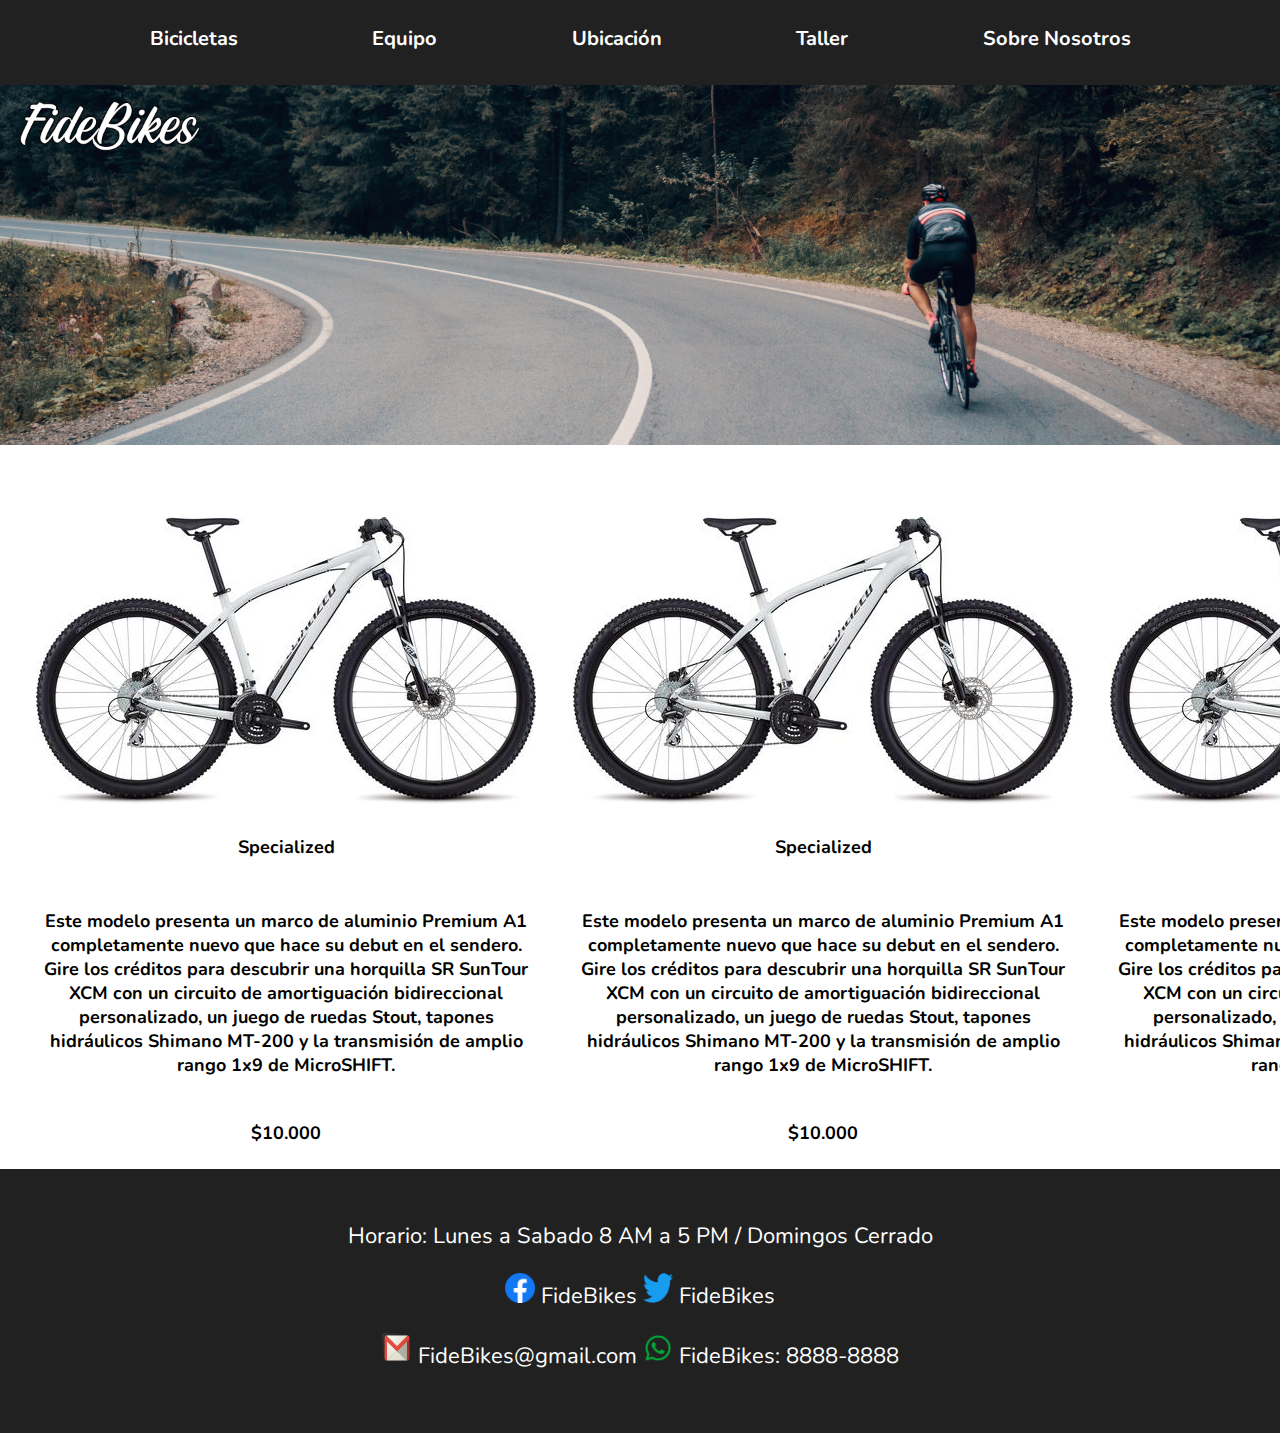
<file: productos.html>
<!DOCTYPE html>
<html lang="es">

<head>
    <meta charset="UTF-8">
    <meta http-equiv="X-UA-Compatible" content="IE=edge">
    <meta name="viewport" content="width=device-width, initial-scale=1.0">
    <link rel="preconnect" href="https://fonts.googleapis.com">
    <link rel="preconnect" href="https://fonts.gstatic.com" crossorigin>
    <link href="https://fonts.googleapis.com/css2?family=Nunito:wght@400;700&display=swap" rel="stylesheet">
    <link rel="stylesheet" href="style.css">
    <title>Bicicletas</title>
</head>

<body>
    <header>

        <div class="nav_bg">
            <nav class="nav_principal contenedor">
                <a href="productos.html">Bicicletas</a>
                <a href="">Equipo</a>
                <a href="ubicacion.html">Ubicación</a>
                <a href="taller.html">Taller</a>
                <a href="sobreNosotros.html">Sobre Nosotros</a>
            </nav>
        </div>
    </header>

    <img src="img/banner.jpg" class="banner-img" alt="">

    <table class="tablaEstilo">
        <tr style="text-align:center">
            <th>
                <div class="productos "> <img src="img/bicicletas/bici1.jpg" alt="Bici"></div>
            </th>
            <th>
                <div class="productos"> <img src="img/bicicletas/bici1.jpg" alt="Bici"></div>
            </th>
            <th>
                <div class="productos"> <img src="img/bicicletas/bici1.jpg" alt="Bici"></div>
            </th>
        </tr>

        <tr style="text-align:center">
            <th>
                <div>
                    <h4>Specialized</h4>
                </div>
            </th>
            <th>
                <div>
                    <h4>Specialized</h4>
                </div>
            </th>
            <th>
                <div>
                    <h4>Specialized</h4>
                </div>
            </th>
        </tr>

        <tr style="text-align:center">
            <td>
                <div>
                    <p>Este modelo presenta un marco de aluminio Premium A1 completamente nuevo que hace su debut en
                        el sendero.
                        Gire los créditos para descubrir una horquilla SR SunTour XCM con un circuito de
                        amortiguación
                        bidireccional personalizado, un juego de ruedas Stout, tapones hidráulicos Shimano MT-200 y
                        la
                        transmisión de amplio rango 1x9 de MicroSHIFT.</p>
                </div>
            </td>
            <td>
                <div>
                    <p>Este modelo presenta un marco de aluminio Premium A1 completamente nuevo que hace su debut en
                        el sendero.
                        Gire los créditos para descubrir una horquilla SR SunTour XCM con un circuito de
                        amortiguación
                        bidireccional personalizado, un juego de ruedas Stout, tapones hidráulicos Shimano MT-200 y
                        la
                        transmisión de amplio rango 1x9 de MicroSHIFT.</p>
                </div>
            </td>
            <td>
                <div>
                    <p>Este modelo presenta un marco de aluminio Premium A1 completamente nuevo que hace su debut en
                        el sendero.
                        Gire los créditos para descubrir una horquilla SR SunTour XCM con un circuito de
                        amortiguación
                        bidireccional personalizado, un juego de ruedas Stout, tapones hidráulicos Shimano MT-200 y
                        la
                        transmisión de amplio rango 1x9 de MicroSHIFT.</p>
                </div>
            </td>
        <tr style="text-align:center">
            <td>
                <P>$10.000</P>
            </td>
            <td>
                <P>$10.000</P>
            </td>
            <td>
                <P>$10.000</P>
            </td>
        </tr>
        </tr>
    </table>
</body>

<footer>
    <div class="footer-bottom">
        <p>Horario: Lunes a Sabado 8 AM a 5 PM / Domingos Cerrado</p>
        <p> <img src="img/redes/fb.png" alt="Auntoventas"> FideBikes <img src="img/redes/tw.png" alt=""> FideBikes</p>
        <p> <img src="img/redes/mail.png" alt="Auntoventas"> FideBikes@gmail.com <img src="img/redes/wp.png" alt="">
            FideBikes: 8888-8888 <br> </p>
    </div>
</footer>

</html>
</file>
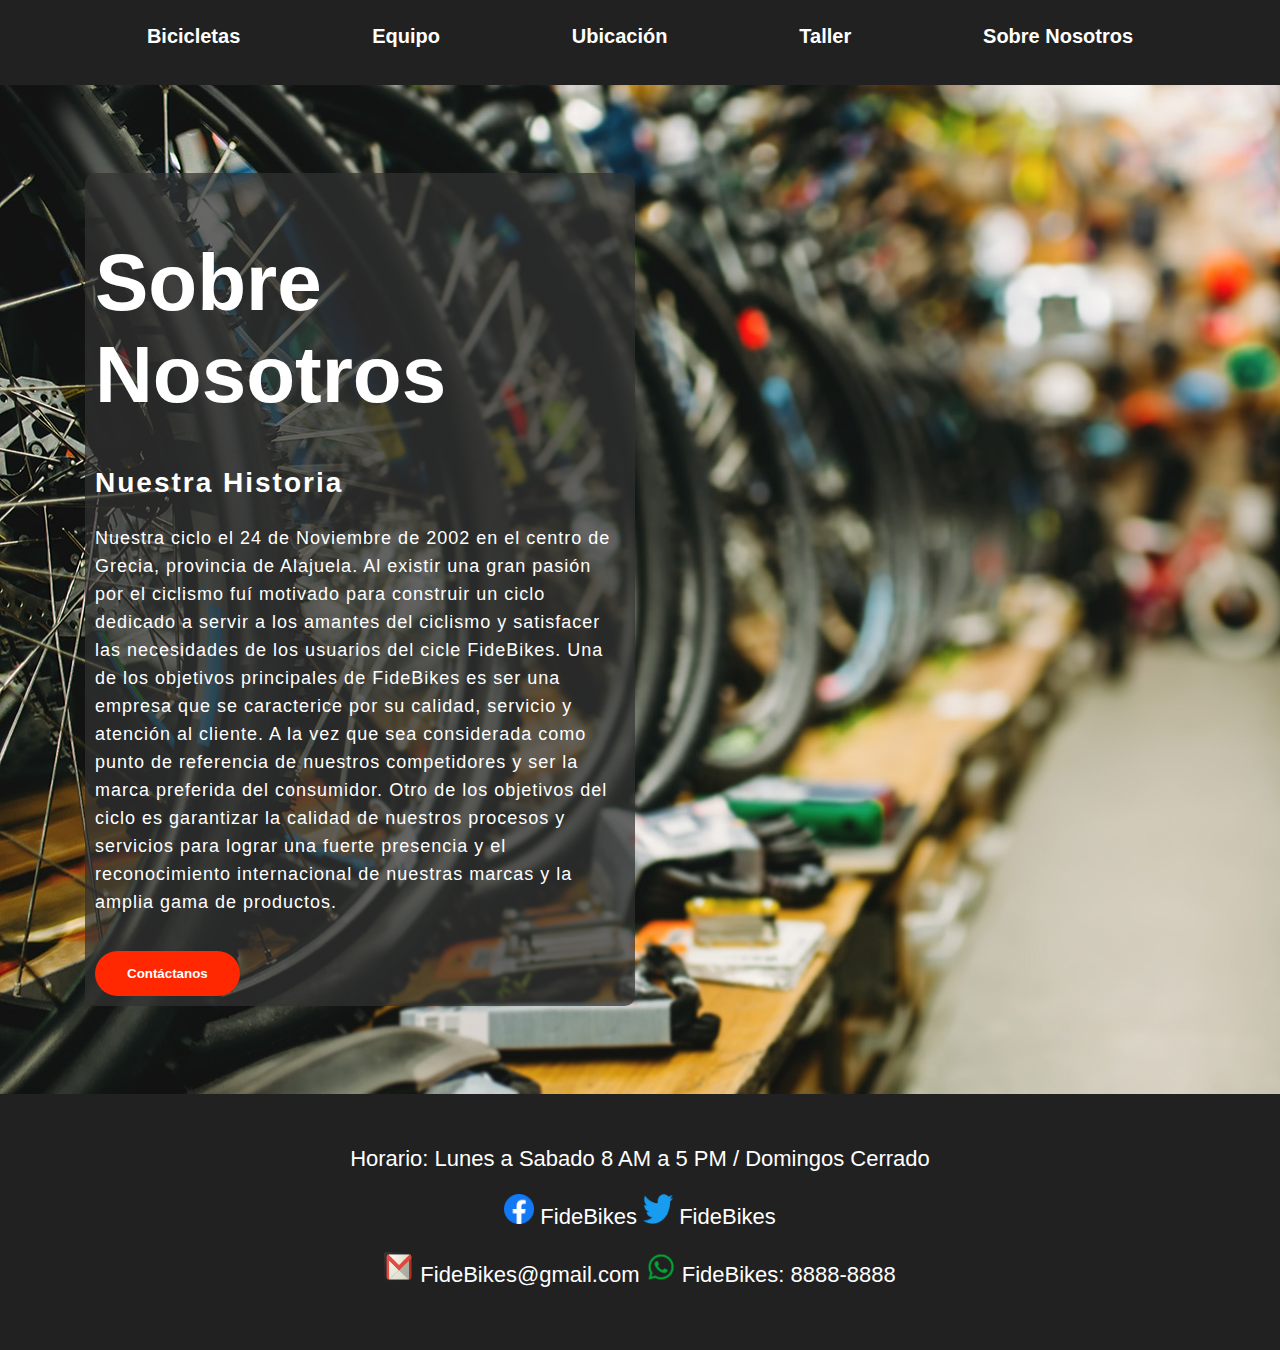
<file: sobreNosotros.html>
<!DOCTYPE html>
<html lang="en">

<head>
    <meta charset="UTF-8">
    <meta http-equiv="X-UA-Compatible" content="IE=edge">
    <meta name="viewport" content="width=device-width, initial-scale=1.0">
    <link rel="stylesheet" href="style.css">
    <title>Sobre Nosotros</title>
</head>

<body>
    <header>

        <div class="nav_bg">
            <nav class="nav_principal contenedor">
                <a href="productos.html">Bicicletas</a>
                <a href="">Equipo</a>
                <a href="ubicacion.html">Ubicación</a>
                <a href="taller.html">Taller</a>
                <a href="sobreNosotros.html">Sobre Nosotros</a>
            </nav>
        </div>
    </header>

    <section class="sobre">
        <div class="mainSobre">
            <div class="sobre-texto">
                <section class="card">
                    <div class="card-contenedor">
                        <h1>Sobre Nosotros</h1>
                        <h5>Nuestra Historia</h5>
                        <p> Nuestra ciclo el 24 de Noviembre de 2002 en el centro de Grecia, provincia de Alajuela. Al
                            existir una gran pasión por el ciclismo
                            fuí motivado para construir un ciclo dedicado a servir a los amantes del ciclismo y
                            satisfacer las necesidades de los usuarios del cicle FideBikes.

                            Una de los objetivos principales de FideBikes es ser una empresa que se caracterice por su
                            calidad, servicio y atención al cliente. A la vez que sea considerada como punto de
                            referencia de nuestros competidores y ser la marca preferida del consumidor.

                            Otro de los objetivos del ciclo es garantizar la calidad de nuestros procesos y servicios
                            para lograr una fuerte presencia y el
                            reconocimiento internacional de nuestras marcas y la amplia gama de productos. </p>
                        <button class="sobreBoton">Contáctanos</button>
                    </div>
            </div>
        </div>
        </div>
    </section>
</body>


<footer>
    <div class="footer-bottom">
        <p>Horario: Lunes a Sabado 8 AM a 5 PM / Domingos Cerrado</p>
        <p> <img src="img/redes/fb.png" alt="Auntoventas"> FideBikes <img src="img/redes/tw.png" alt=""> FideBikes</p>
        <p> <img src="img/redes/mail.png" alt="Auntoventas"> FideBikes@gmail.com <img src="img/redes/wp.png" alt="">
            FideBikes: 8888-8888 <br> </p>
    </div>
</footer>

</html>
</file>
<file: style.css>
:root {
  --blanco: #ffffff;
  --gris: #757575;
  --negro: #212121;
}

html {
  box-sizing: border-box;
}

* {
  box-sizing: inherit;
}

body {
  font-family: "Nunito", sans-serif;
  margin: 0px;
  background-image: linear-gradient(var(--blanco), var(--blanco));
}

.contenedor {
  width: 1200px;
  margin: auto;
  background-image: var(--negro);
}

.banner-img {
  width: 100%;
  height: 20%;
  margin-bottom: 20px;
}

.banner-img-taller {
 height: 700px;
  width: 100%;
}

.boton {
  margin-left: 20px;
  color: var(--blanco);
  background-color: var(--negro);
  font-size: 20px;
  padding: 10px 30px;
  text-decoration: none;
  font-weight: normal;
  border-radius: 5px;
}

/* Titulos H */

h2 {
  font-size: 38px;
  text-align: center;
  font-weight: bold;
}

h3 {
  font-size: 18px;
  text-align: center;
}

/* Navegacion */

.nav_bg {
  background-color: var(--negro);
  height: 85px;
  width: 100%;
}

.nav_principal {
  display: flex;
  justify-content: space-evenly;
}

.nav_principal a {
  color: var(--blanco);
  font-size: 20px;
  font-weight: bold;
  text-decoration: none;
  padding: 25px;
}

.nav_principal button {
  color: var(--blanco);
  font-size: 20px;
  font-weight: bold;
  text-decoration: none;
  padding: 25px;
  background-color: var(--negro);
  border:none;
}


.nav_principal a:hover{
  color: var(--blanco);
  background-color: var(--gris);
}

.nav_principal button:hover{
  color: var(--blanco);
  background-color: var(--gris);
}




/* Index */

.link_index {
  text-decoration: none; 
  color: white;
  font-size: 20px;
}

/* Contenido */

/* Fin Servicios */

/* Productos  */

.productos {
  display: grid;
  grid-template-columns: 1fr;
  gap: 10px;
}

.producto {
  font-weight: bolder;
  display: flex;
  flex-direction: column;
  align-items: center;
  border: solid var(--negro) 2px;
  border-radius: 10px;
  padding: 5px;
  background-color: #ff2800;
}

.producto h3 {
  font-size: 24px;
  font-weight: bolder;
  font-style: italic;
}

.nuevo {
  box-sizing: 1200px 74px;
  font-weight: bolder;
  display: flex;
  flex-direction: column;
  align-items: center;
  border: solid var(--negro) 2px;
  border-radius: 10px;
  padding: 24px;
  background-color: #ff2800;
  font-size: 24px;
}

.nosotros {
  text-align: center;
}

/* Fin Acerca de Nosotros  */

/* Testimonios */

.testimonios {
  background-image: url(img/logo.png);
  margin-top: 10px;
  background-size: cover;
}

.testimonio_transp {
  background-color: rgba(161, 85, 255, 0.8);

  display: flex;
  flex-direction: column;
  justify-content: center;
  align-items: center;
}

.testimonios_grid {
  display: grid;
  grid-template-columns: 1fr 1fr;
  gap: 10px;
}

.testimonio_transp h2 {
  color: var(--blanco);
}

.testimonio {
  padding: 20px;
  color: var(--blanco);
}

.testimonio p {
  font-size: 16px;
  font-weight: 300;
  line-height: 2;
}

.testimonio h3 {
  font-size: 20px;
  font-weight: 600;
  text-align: right;
}

.testimonio h4 {
  font-size: 15px;
  font-weight: 300;
  text-align: right;
  line-height: 1.6;
  text-transform: uppercase;
}

/* Fin Testimonios */

/* Iconos Nosotros */

.iconos_grid {
  text-align: center;

  display: grid;
  grid-template-columns: 1fr 1fr 1fr 1fr;
  column-gap: 20px;
}

.iconos_grid img {
  width: 80px;
}

.iconos_grid h3 {
  color: var(--secundary);
}

/* Fin Iconos Nosotros */

/* Contacto */

.contacto_grid {
  text-align: center;

  display: grid;
  grid-template-columns: 1fr 1fr;
  column-gap: 10px;
}

/* Fin Contacto */

.form {
  background-color: var(--primary);
  width: 100%;
  padding: 20px;
  border-radius: 10px;
}

.form legend {
  color: var(--blanco);
  text-align: center;
  font-weight: bold;
  margin-bottom: 20px;
  text-transform: uppercase;
  font-size: 18px;
}

.enviar {
  border: none;
}

.enviar:hover {
  cursor: pointer;
}

/* Fin Formulario */

/* Footer  */

.informacion_contacto {
  margin-top: 20px;

  display: grid;
  grid-template-columns: 1fr 1fr 1fr;
}

.informacion_contacto img {
  width: 9%;
  padding: 4px;
}

.informacion_contacto p {
  color: var(--secundary);
  font-weight: 700;
}

.redes_sociales {
  display: flex;
  flex-direction: column;
  align-items: end;
}

.info_contacto p {
  text-align: center;
}

.derechos {
  text-align: center;
  font-weight: bold;
}

/* Fin Footer  */

.seleccionado {
  border: dashed black 6px;
}

.tf {
  width: 400px;
  padding: 6px;
  font-size: 20px;
  font-family: "Nunito", sans-serif;
  margin: 0px;
  background-color: #dadada;
}

.footer-bottom {
  background-color: var(--negro);
  color: white;
  padding: 30px;
  padding-bottom: 40px;
  text-align: center;
}

.footer-bottom p {
  font-size: 22px;
}

.footer-bottom img {
  height: 30px;
  width: 30px;
}

.card {
  width: 100%;
  height: 100%;
  background-color: #dadada;
  border-radius: 10px;
  padding: 10px;
  margin: 10px;
  box-sizing: border-box;
}

.tablaEstilo {
  border-spacing: 35px 5px;
  border-collapse: separate;
  align-items: center;
}

.tablaEstilo img {
  padding-top: 40px;
}

.tablaEstilo td {
  text-align: center;
  font-size: 18px;
  font-weight: bold;
  font-family: "Nunito", sans-serif;
  padding-top: 1px;
}

.tablaEstilo p {
  text-align: center;
  font-size: 18px;
  font-weight: bold;
  font-family: "Nunito", sans-serif;
  padding-top: 1px;
}

.tablaEstilo th {
  padding-top: 1px;
  text-align: center;
  font-size: 18px;
  font-weight: bold;
  font-family: "Nunito", sans-serif;
}

.productos {
  color: var(--negro);
  font-size: 25px;
}

.ubicacion {
  display: flex;
  justify-content: center;
  align-items: center;
}

.ubicacion iframe {
  filter: opacity( 0.5 );
}

.ubicacion iframe:hover{
  filter: opacity( 1);
}

.ubicacionIMG {
  width: 100%;
  height: 100%; 
  background-image: url(img/ubicacionBackground.jpg);
}

/******************************************************Sobre Nosotros************************************************************/
.sobre{
  width: 100%;
  padding: 78px 0px;
  background-color: #3f3f3f;
  background-image: url(img/bikeshop.jpg);
}

.sobre-texto{
  width: 550px;
}

.sobre-texto h1{
  color: #fff;
  font-size: 80px;
  text-transform: capitalize;
  margin-bottom: 35px;
}

.sobre-texto h5{
  color: #fff;
  font-size: 28px;
  text-transform: capitalize;
  margin-bottom: 25px;
  letter-spacing: 2px;
}

.sobre-texto p{
  color: #fff;
  font-size: 25px;
  letter-spacing: 1px;
  line-height: 28px; 
  font-size: 18px;
  margin-bottom: 35px;
}

.mainSobre{
  width: 1130px;
  max-width: 95%;
  margin: 0 auto;
  display: flex;
  align-items: center;
}

.sobreBoton{
  background: #ff2800;
  color: #fff;
  text-decoration: none;
  border: 2px solid transparent;
  font-weight: bold;
  padding: 13px 30px;
  border-radius: 30px;
  transition: .4s;
}

.sobreBoton:hover{
  background: transparent;
  border: 2px solid #412525;
  cursor: pointer;
}

.card{
  background-color: #313131b9;
}









/******************************************************   TALLER  ******************************************************************/

.mantenimientosGrid {
  display: grid;
  grid-template-columns: 1fr 1fr 1fr;
  gap: 12px;
  /* Espacio arriba y abajo entre las columnas */
}

.bicicletas {
  display: grid;
  grid-template-columns: 1fr 1fr 1fr;
  gap: 8px;
  /* Espacio arriba y abajo entre las columnas */
}

/******************************************************   Equipo  ******************************************************************/

.imagen_cascos{
  height: 268.650px;
  background-image: url(img/casco.jpg);
  background-repeat: no-repeat;
  background-size: cover;
  background-position: center center;
}

.imagen_zapatillas{
  height: 268.650px;
  background-image: url(img/zapatillas/zapatillas.jpg);
  background-repeat: no-repeat;
  background-size: cover;
  background-position: center center;
}


.imagen_gafas{
  height: 268.650px;
  background-image: url(img/gafas/gafas.jpg);
  background-repeat: no-repeat;
  background-size: cover;
  background-position: center center;
}


.titulo_imagen {
  height: 100%;
  width: 100%;
  background-color: rgba(0, 0, 0,);
  color: var(--blanco);

  display: flex;
  flex-direction: column;
  justify-content: center;
  align-items: center;
}

.contenedor_equipo {
  width: 1200px;
  margin: auto;
}

.equipos {
  display: grid;
  grid-template-columns: 1fr 1fr 1fr;
  gap: 10px;
}

.equipo {
  display: flex;
  flex-direction: column;
  align-items: center;
  border-radius: 20px;
  box-shadow: 0px 5px 15px 0px rgba(112, 112, 112, 0.5);
  padding:20px;
  margin-top: 20px;
}

.equipo img {
  height: 300px;
  width: 300px;
}

.equipo h3 {
  color: var(--negro);
  font-weight: bold;
}

.equipo p {
  color: var(--negro);
  font-weight: lighter;
  font-size: larger;
}




/******************************************************   BICICLETAS  ******************************************************************/

.imagen_bicicletas{
  height: 268.650px;
  background-image: url(img/casco.jpg);
  background-repeat: no-repeat;
  background-size: cover;
  background-position: center center;
}

.titulo_imagen {
  height: 100%;
  width: 100%;
  background-color: rgba(0, 0, 0,);
  color: var(--blanco);

  display: flex;
  flex-direction: column;
  justify-content: center;
  align-items: center;
}

.contenedor_bici {
  width: 1300px;
  margin: auto;
}

.bicicletasGrid {
  display: grid;
  grid-template-columns: 1fr 1fr 1fr;
  gap: 10px;
}

.bicicletas {
  display: flex;
  flex-direction: column;
  align-items: center;
  border-radius: 20px;
  box-shadow: 0px 5px 15px 0px rgba(112, 112, 112, 0.5);
  padding:20px;
  margin-top: 20px;
}

.bicicletas img {
  height: 280px;
  width: 380px;
  border-radius: 10px;
}

.bicicletas h3 {
  color: var(--negro);
  font-weight: bold;
  font-size: 20px;
}

.bicicletas p {
  color: var(--negro);
  font-family: sans-serif;
  font-weight: lighter;
  font-size: larger;
}

/* Modal */

.modal-content {
  background-color: var(--negro);
}

.modal-title {
  color: var(--blanco);
}

.modal-body label{
  color:var(--blanco);
}
</file>
